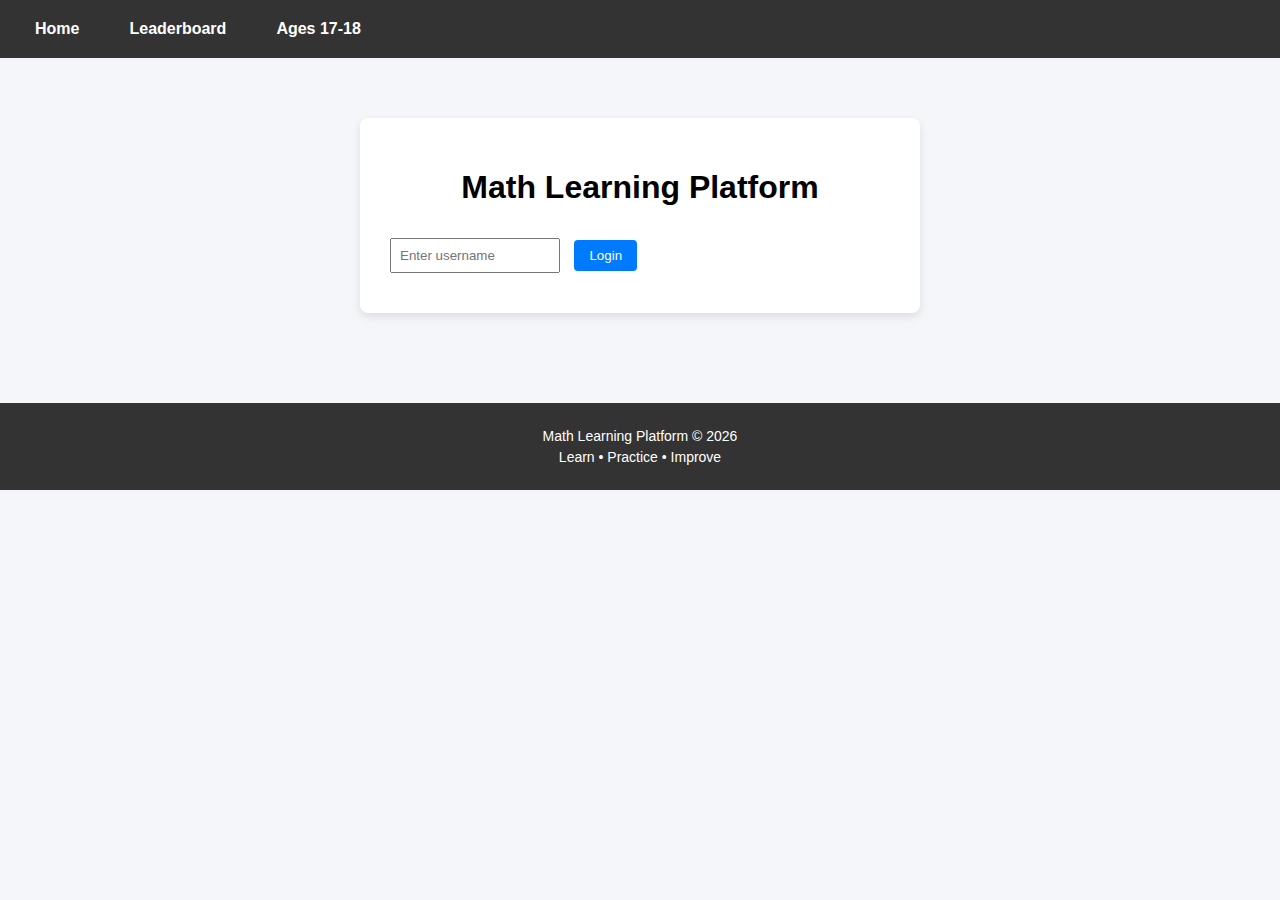
<file: index.html>
<!DOCTYPE html>
<html>
<head>
<title>Math Learning Platform</title>
<link rel="stylesheet" href="styles.css">
</head>
<body>


<nav>
<a href="index.html">Home</a>
<a href="leaderboard.html">Leaderboard</a>
<a href="test.html">Ages 17-18</a>
</nav>


<div class="container">
<div class="card">
<h1>Math Learning Platform</h1>
<input id="username" placeholder="Enter username">
<button onclick="login()">Login</button>
</div>
</div>


<script>
function login(){
const username=document.getElementById("username").value;
if(!username) return alert("Enter username");
localStorage.setItem("currentUser",username);
window.location.href="arithmetic.html";
}
</script>


<footer>
<p>Math Learning Platform © 2026</p>
<p>Learn • Practice • Improve</p>
</footer>


</body>
</html>
</file>
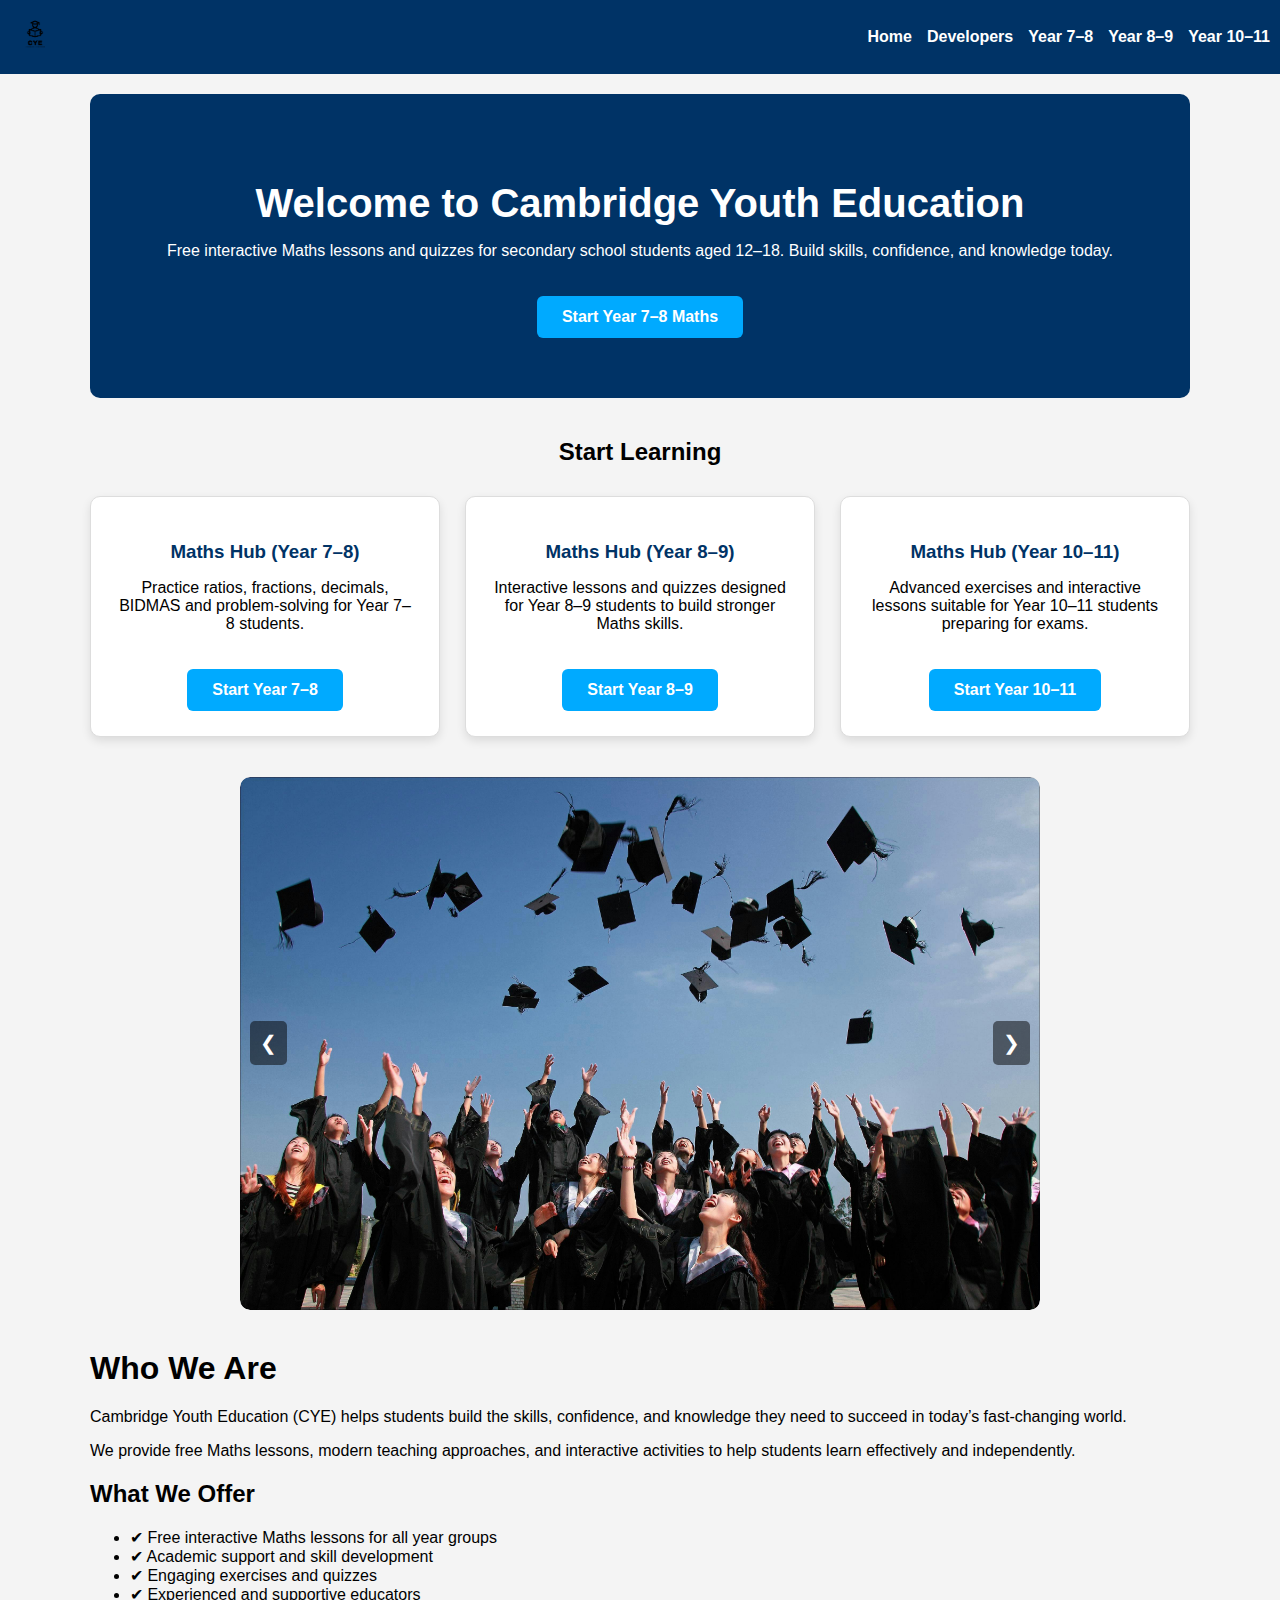
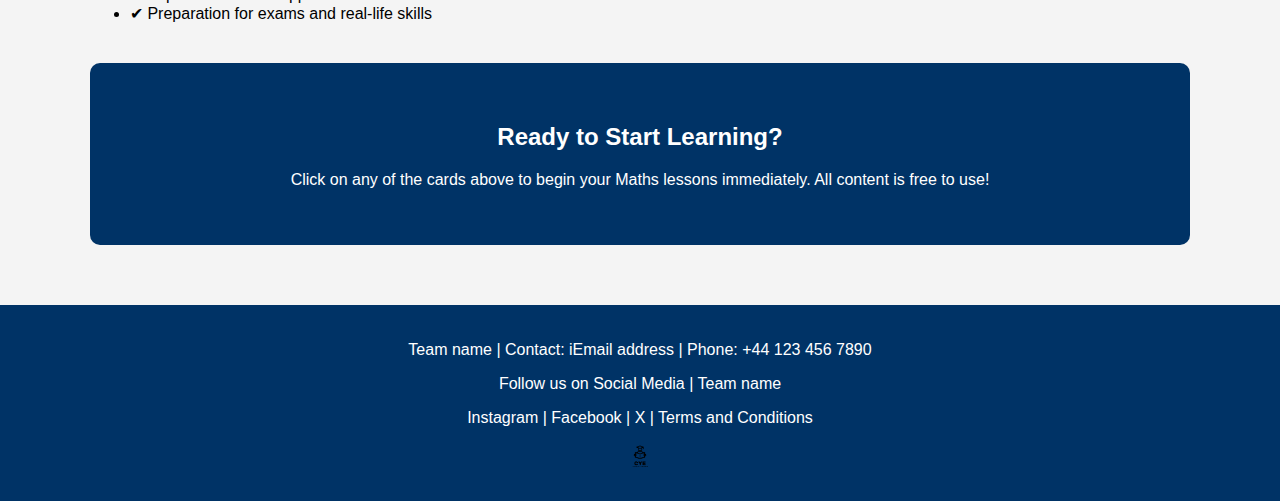
<file: Team Project 1203/Team Project/index.html>
<!DOCTYPE html>
<html lang="en">
<head>
<meta charset="UTF-8">
<meta name="viewport" content="width=device-width, initial-scale=1.0">
<title>Cambridge Youth Education</title>
<link rel="stylesheet" href="styles.css">
<style>
body { font-family: Arial, sans-serif; margin:0; background:#f4f4f4; }
header { background:#003366; color:white; padding:10px; display:flex; align-items:center; justify-content:space-between; }
header img { height:50px; }
nav ul { list-style:none; display:flex; gap:15px; margin:0; padding:0; }
nav a { color:white; text-decoration:none; }
.content { max-width:1100px; margin:auto; padding:20px; }

/* HERO */
.hero { text-align:center; padding:60px 20px; background:#003366; color:white; border-radius:10px; margin-bottom:40px; }
.hero h1{ font-size:2.5rem; margin-bottom:10px; }
.cta-button{ display:inline-block; margin-top:20px; padding:12px 25px; background:#00aaff; color:white; text-decoration:none; border-radius:6px; font-weight:bold; }

/* LEARNING GRID */
.learning-grid{ display:grid; grid-template-columns: repeat(auto-fit, minmax(250px,1fr)); gap:25px; margin-top:30px; }
.learning-card{ background:white; padding:25px; border-radius:10px; border:1px solid #ddd; box-shadow:0 4px 10px rgba(0,0,0,0.1); text-align:center; transition:transform 0.2s; }
.learning-card:hover{ transform:translateY(-5px); }
.learning-card h3{ color:#003366; margin-bottom:10px; }

/* CAROUSEL */
.carousel{ position:relative; max-width:800px; margin:40px auto; }
.carousel-slide{ width:100%; display:none; border-radius:10px; }
.prev, .next{ position:absolute; top:50%; transform:translateY(-50%); background:#003366; color:white; border:none; padding:10px; cursor:pointer; font-size:20px; }
.prev{ left:10px; } .next{ right:10px; }

/* CONTACT CTA */
.contactusnow{ background:#003366; color:white; padding:40px; border-radius:10px; margin-top:40px; text-align:center; }

/* FOOTER */
footer{ background:#003366; color:white; text-align:center; padding:20px; margin-top:40px; }
footer img{ height:40px; margin-top:10px; }
</style>
</head>
<body>

<header>
<a href="index.html"><img src="CYELogo.png" alt="Logo"></a>
<nav>
<ul>
<li><a href="index.html">Home</a></li>
<li><a href="page1.html">Developers</a></li>
<li><a href="page2.html">Year 7–8</a></li>
<li><a href="page3.html">Year 8–9</a></li>
<li><a href="page6.html">Year 10–11</a></li>
</ul>
</nav>
</header>

<div class="content">

<!-- HERO -->
<div class="hero">
<h1>Welcome to Cambridge Youth Education</h1>
<p>Free interactive Maths lessons and quizzes for secondary school students aged 12–18. Build skills, confidence, and knowledge today.</p>
<a href="page2.html" class="cta-button">Start Year 7–8 Maths</a>
</div>

<!-- START LEARNING DASHBOARD -->
<h2 style="text-align:center; margin-top:40px;">Start Learning</h2>
<div class="learning-grid">
  <div class="learning-card">
    <h3>Maths Hub (Year 7–8)</h3>
    <p>Practice ratios, fractions, decimals, BIDMAS and problem-solving for Year 7–8 students.</p>
    <a href="page2.html" class="cta-button">Start Year 7–8</a>
  </div>

  <div class="learning-card">
    <h3>Maths Hub (Year 8–9)</h3>
    <p>Interactive lessons and quizzes designed for Year 8–9 students to build stronger Maths skills.</p>
    <a href="page3.html" class="cta-button">Start Year 8–9</a>
  </div>

  <div class="learning-card">
    <h3>Maths Hub (Year 10–11)</h3>
    <p>Advanced exercises and interactive lessons suitable for Year 10–11 students preparing for exams.</p>
    <a href="page6.html" class="cta-button">Start Year 10–11</a>
  </div>
</div>

<!-- IMAGE CAROUSEL -->
<div class="carousel">
<img src="Classroom.jpg" class="carousel-slide" alt="Classroom">
<img src="Graduation.jpg" class="carousel-slide" alt="Graduation">
<img src="Teaching.jpg" class="carousel-slide" alt="Teaching">
<button class="prev" onclick="moveSlide(-1)">&#10094;</button>
<button class="next" onclick="moveSlide(1)">&#10095;</button>
</div>

<!-- WHO WE ARE -->
<h1>Who We Are</h1>
<p>Cambridge Youth Education (CYE) helps students build the skills, confidence, and knowledge they need to succeed in today’s fast-changing world.</p>
<p>We provide free Maths lessons, modern teaching approaches, and interactive activities to help students learn effectively and independently.</p>

<!-- WHAT WE OFFER -->
<h2>What We Offer</h2>
<ul>
<li>✔ Free interactive Maths lessons for all year groups</li>
<li>✔ Academic support and skill development</li>
<li>✔ Engaging exercises and quizzes</li>
<li>✔ Experienced and supportive educators</li>
<li>✔ Preparation for exams and real-life skills</li>
</ul>

<!-- CALL TO ACTION -->
<div class="contactusnow">
<h2>Ready to Start Learning?</h2>
<p>Click on any of the cards above to begin your Maths lessons immediately. All content is free to use!</p>
</div>

</div>

<!-- FOOTER -->
<footer>
<p>Team name | Contact: iEmail address | Phone: +44 123 456 7890</p>
<p>Follow us on <a href="#" style="color:white;">Social Media</a> | Team name</p>
<a href="">Instagram |</a>
<a href="">Facebook |</a>
<a href="">X |</a>
<a href="">Terms and Conditions</a>
<br>
<img src="CYELogo.png" alt="Logo">
</footer>

<script>
let slideIndex = 0;
const slides = document.querySelectorAll(".carousel-slide");
function moveSlide(step){
slides[slideIndex].style.display="none";
slideIndex = (slideIndex + step + slides.length) % slides.length;
slides[slideIndex].style.display="block";
}
function autoSlide(){ moveSlide(1); setTimeout(autoSlide,3000); }
document.addEventListener("DOMContentLoaded",function(){
slides.forEach((slide,index)=>slide.style.display=index===0?"block":"none");
autoSlide();
});
</script>

</body>
</html>
</file>
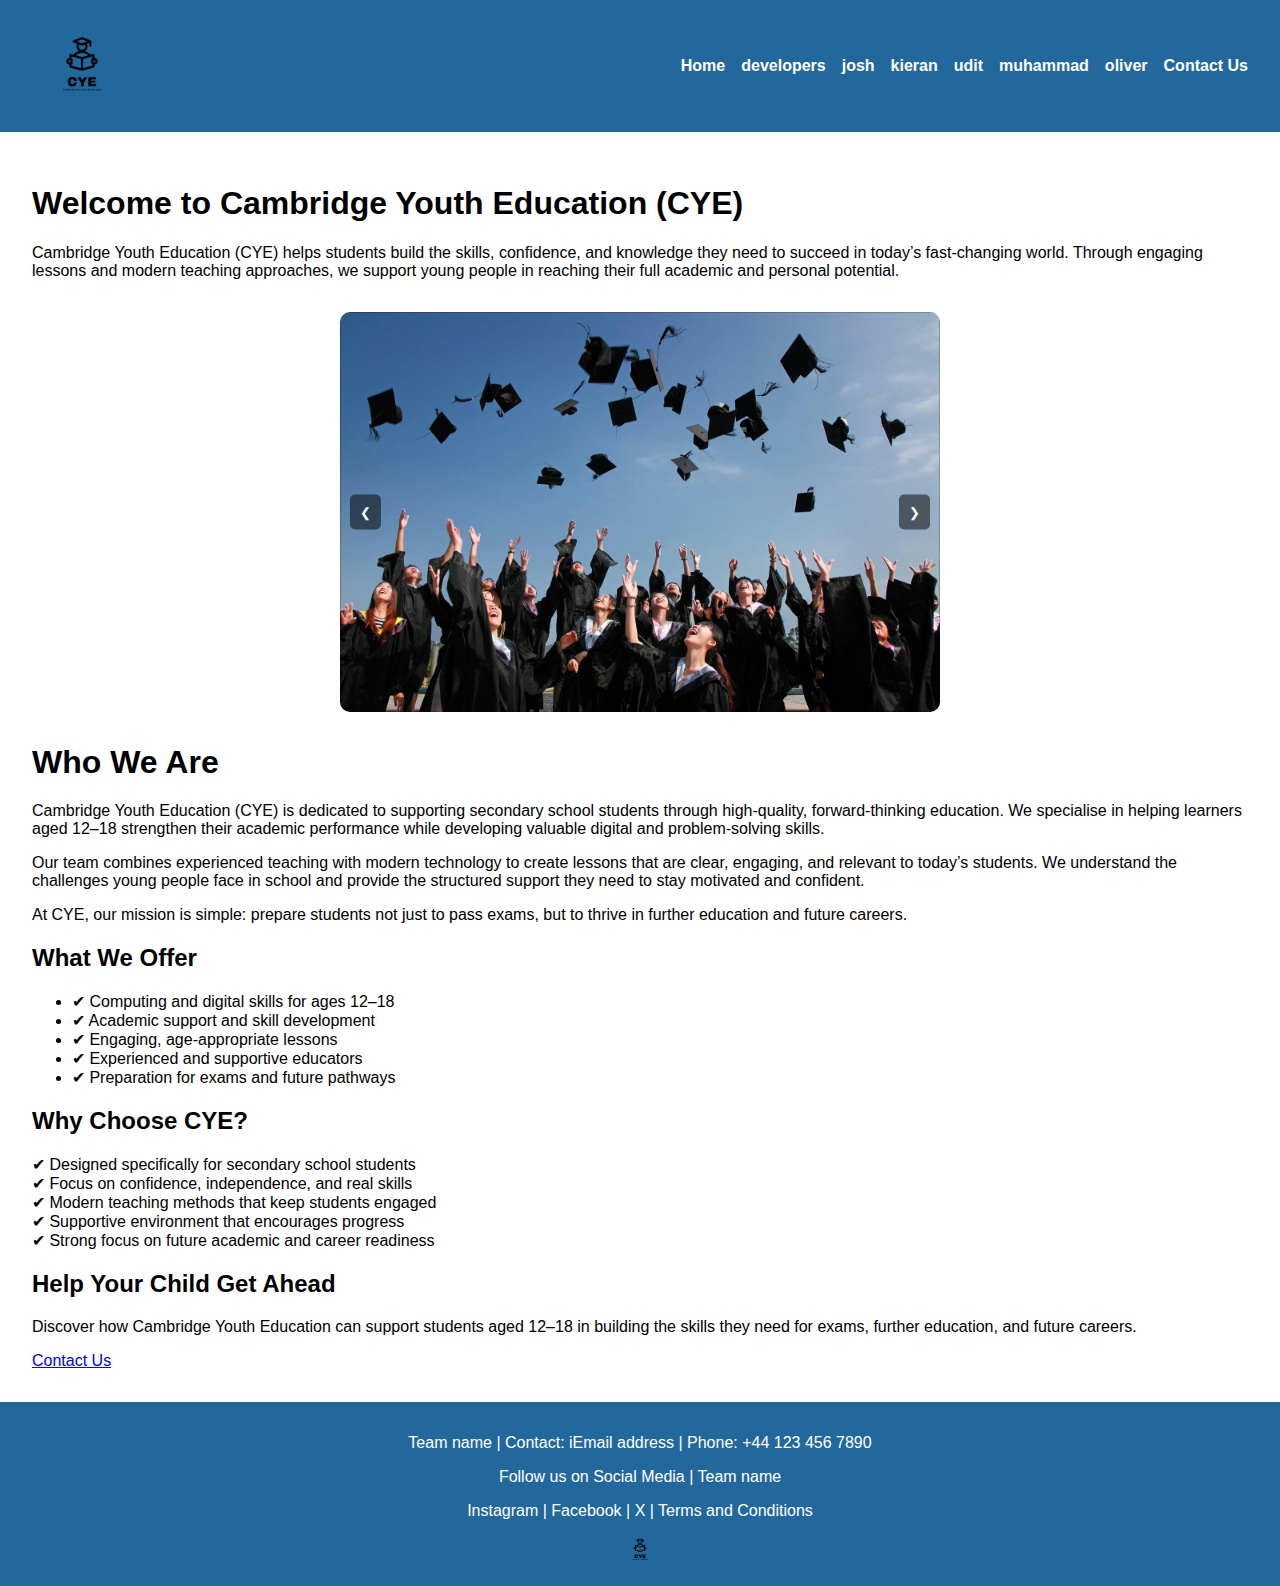
<file: Team Project/Team Porject/index.html>
<html lang="en">
<head>
    <meta charset="UTF-8">
    <meta name="viewport" content="width=device-width, initial-scale=1.0">
    <link rel="stylesheet" href="styles.css">
    <title>Teach Computing</title>
</head>
<body>
    <header>
        <a href="index.html">
        <img src="CYELogo.png" alt="Logo">
        </a>
        
        <nav>
            <ul>
                <li><a href="index.html">Home</a></li>
                <li><a href="page1.html">developers</a></li>
                <li><a href="page2.html">josh</a></li>
                <li><a href="page3.html">kieran</a></li>
                <li><a href="page4.html">udit</a></li>
                <li><a href="page5.html">muhammad</a></li>
                <li><a href="page6.html">oliver</a></li>
                <li><a href="contact.html">Contact Us</a></li>
            </ul>
        </nav>
    </header>

    <div class="content">
        <h1>Welcome to Cambridge Youth Education (CYE)</h1>
    <p>
        Cambridge Youth Education (CYE) helps students build the skills, confidence, and knowledge they need to succeed in today’s fast-changing world. 
        Through engaging lessons and modern teaching approaches, we support young people in reaching their full academic and personal potential.
    </p>
    
        <!-- Image Carousel -->
        <div class="carousel">
            <div class="carousel-images">
                <img src="Classroom.jpg" class="carousel-slide" alt="A text image">
                <img src="Graduation.jpg" class="carousel-slide" alt="A text image">
                <img src="Teaching.jpg" class="carousel-slide" alt="A text image">
            </div>
            <button class="prev" onclick="moveSlide(-1)">&#10094;</button>
            <button class="next" onclick="moveSlide(1)">&#10095;</button>
        </div>
        <h1>Who We Are</h1>

        <p>
            Cambridge Youth Education (CYE) is dedicated to supporting secondary school students through high-quality, forward-thinking education. 
            We specialise in helping learners aged 12–18 strengthen their academic performance while developing valuable digital and problem-solving skills.
        </p>

        <p>
            Our team combines experienced teaching with modern technology to create lessons that are clear, engaging, and relevant to today’s students. 
            We understand the challenges young people face in school and provide the structured support they need to stay motivated and confident.
        </p>

        <p>
            At CYE, our mission is simple: prepare students not just to pass exams, but to thrive in further education and future careers.
        </p>

        <h2>What We Offer</h2>
        <ul>
            <li>✔ Computing and digital skills for ages 12–18</li>
            <li>✔ Academic support and skill development</li>
            <li>✔ Engaging, age-appropriate lessons</li>
            <li>✔ Experienced and supportive educators</li>
            <li>✔ Preparation for exams and future pathways</li>
        </ul>

    <h2>Why Choose CYE?</h2>
        <p>
        ✔ Designed specifically for secondary school students<br>
        ✔ Focus on confidence, independence, and real skills<br>
        ✔ Modern teaching methods that keep students engaged<br>
        ✔ Supportive environment that encourages progress<br>
        ✔ Strong focus on future academic and career readiness
        </p>

        <div class="contactusnow">
        <h2>Help Your Child Get Ahead</h2>
        <p>
        Discover how Cambridge Youth Education can support students aged 12–18 in building the skills they need for exams, further education, and future careers.
        </p>
        <a href="contact.html" class="cta-button">Contact Us</a>
</div>
     
    </div>

    <footer>
        <p>Team name | Contact: iEmail address | Phone: +44 123 456 7890</p>
        <p>Follow us on <a href="#" style="color: white;">Social Media</a> | Team name</p>
        <a href=""> Instagram |</a>
        <a href=""> Facebook |</a>
        <a href=""> X |</a>
        <a href=""> Terms and Conditions</a>
        <br>
        <img src="CYELogo.png" alt="">
    </footer>

    <script>
        // Initialize slideIndex to track the current slide being displayed
let slideIndex = 0;

// Select all elements with the class "carousel-slide" (the individual slides in the carousel)
const slides = document.querySelectorAll(".carousel-slide");

// Function to move to the next or previous slide
function moveSlide(step) {
    // Hide the current slide
    slides[slideIndex].style.display = "none";
    
    // Update the slideIndex to the next/previous slide, accounting for circular navigation
    slideIndex = (slideIndex + step + slides.length) % slides.length;
    
    // Show the next slide
    slides[slideIndex].style.display = "block";
}

// Function to automatically move the slide every 3 seconds (3000ms)
function autoSlide() {
    moveSlide(1);  // Move to the next slide
    setTimeout(autoSlide, 3000);  // Set the function to call itself after 3 seconds
}

// Event listener to run the code once the DOM content is fully loaded
document.addEventListener("DOMContentLoaded", function () {
    // Initially hide all slides, then display only the first slide
    slides.forEach((slide, index) => slide.style.display = index === 0 ? "block" : "none");

    // Start the automatic sliding function
    autoSlide();
});

    </script>
</body>
</html>
</file>
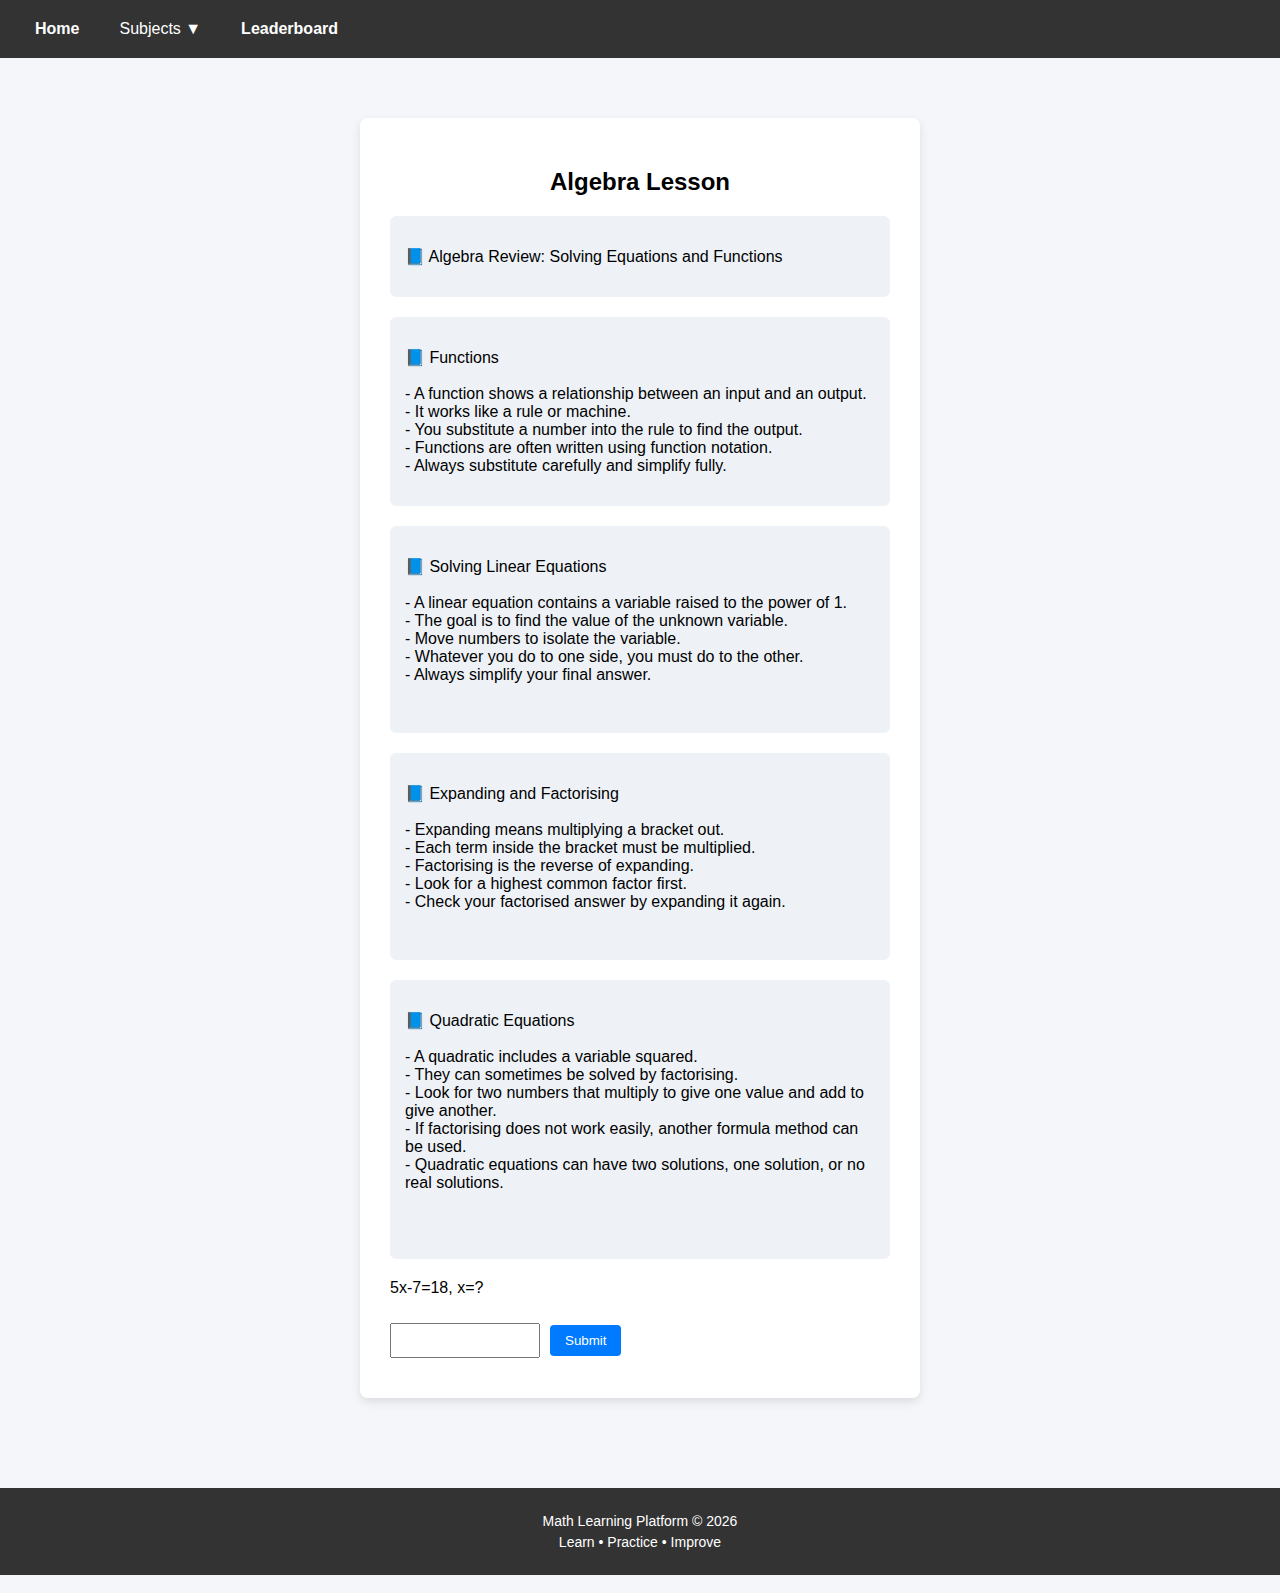
<file: algebra.html>
<html>
<head><title>Algebra</title><link rel="stylesheet" href="styles.css"></head>
<body>

<!-- ===== NAVIGATION ===== -->
<nav>
    <a href="index.html">Home</a>

    <div class="dropdown">
        <button class="dropbtn">Subjects ▼</button>
        <div class="dropdown-content">
            <a href="algebra.html">Algebra</a>
            <a href="arithmetic.html">Arithmatic</a>
            <a href="geometry.html">Geometry</a>
            <a href="trigonometry.html">Trigonometry</a>
        </div>
    </div>

    <a href="leaderboard.html">Leaderboard</a>
</nav>


<div class="container"><div class="card">
<h2>Algebra Lesson</h2>


<div class="lesson-box"><p>📘 Algebra Review: Solving Equations and Functions<br></p></div>

<div class="lesson-box"><p>📘 Functions<br>
<br>

- A function shows a relationship between an input and an output.<br>

- It works like a rule or machine.<br>

- You substitute a number into the rule to find the output.<br>

- Functions are often written using function notation.<br>

- Always substitute carefully and simplify fully.<br>

</p></div>

<div class="lesson-box"><p>📘 Solving Linear Equations<br>
<br>

- A linear equation contains a variable raised to the power of 1.<br>

- The goal is to find the value of the unknown variable.<br>

- Move numbers to isolate the variable.<br>

- Whatever you do to one side, you must do to the other.<br>

- Always simplify your final answer.<br>
<br>

</p></div>

<div class="lesson-box"><p>📘 Expanding and Factorising<br>
<br>

- Expanding means multiplying a bracket out.<br>

- Each term inside the bracket must be multiplied.<br>

- Factorising is the reverse of expanding.<br>

- Look for a highest common factor first.<br>

- Check your factorised answer by expanding it again.<br>
<br>
</p></div>

<div class="lesson-box"><p>📘 Quadratic Equations<br>
<br>

- A quadratic includes a variable squared.<br>

- They can sometimes be solved by factorising.<br>

- Look for two numbers that multiply to give one value and add to give another.<br>

- If factorising does not work easily, another formula method can be used.<br>

- Quadratic equations can have two solutions, one solution, or no real solutions.<br>
<br>

<br>
</p></div>

<p id="question"></p>
<input id="answer"><button onclick="submitAnswer()">Submit</button>
</div></div>
<script>
function runQuiz(questions){
let q=0; let score=0;
const qEl=document.getElementById("question");
const aEl=document.getElementById("answer");
function show(){ qEl.innerText=questions[q].question; }
window.submitAnswer=function(){
if(aEl.value.trim()==questions[q].answer) score++;
aEl.value="";
q++;
if(q<questions.length) show(); else finish();
}
function finish(){
let board=JSON.parse(localStorage.getItem("leaderboard"))||[];
board.push({name:localStorage.getItem("currentUser"),score:score});
board.sort((a,b)=>b.score-a.score);
localStorage.setItem("leaderboard",JSON.stringify(board));
window.location.href="leaderboard.html";
}
show();
}
runQuiz([
{question:"5x-7=18, x=?",answer:"5"},
{question:"3(2x-4)+5x",answer:"11x-12"},
{question:"6x^2+9x",answer:"3x(2x+3)"},
{question:"x^2-5x+6=0",answer:"X=2 X=3"},
{question:"2x^2-7x+3=0",answer:"X=0.5, X=3"}
]);
</script>
<footer><p>Math Learning Platform © 2026</p><p>Learn • Practice • Improve</p></footer>
</body>
</html>





	​
</file>
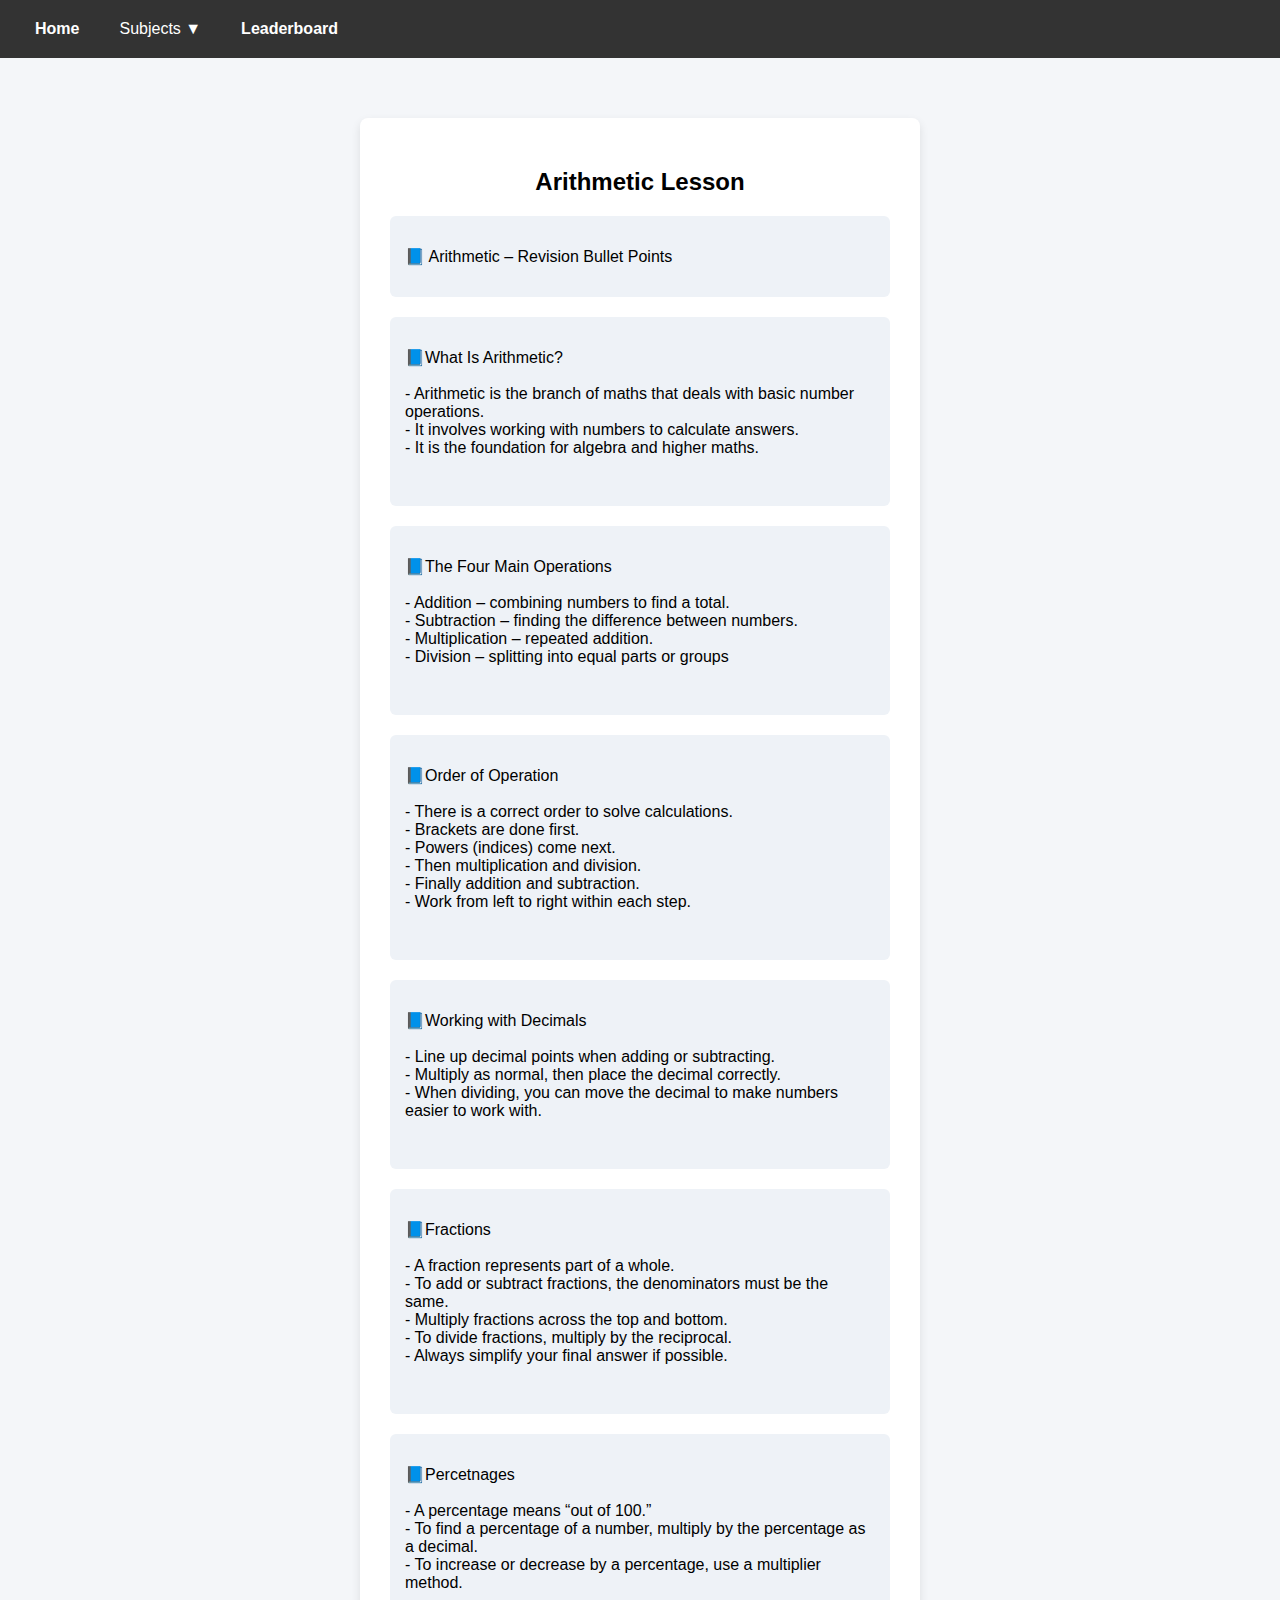
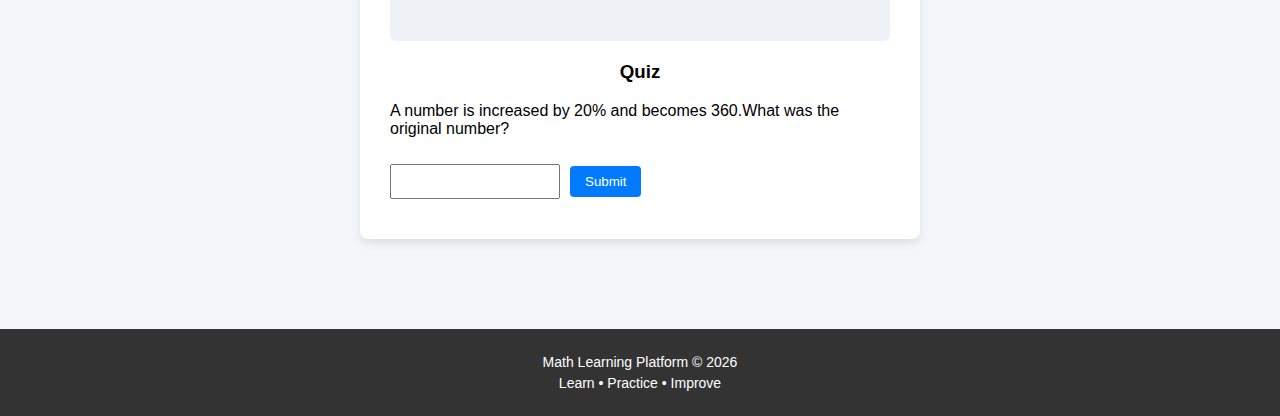
<file: arithmetic.html>
<!DOCTYPE html>
<html>
<head>
<title>Arithmetic</title>
<link rel="stylesheet" href="styles.css">
</head>
<body>
<!-- ===== NAVIGATION ===== -->
<nav>
    <a href="index.html">Home</a>

    <div class="dropdown">
        <button class="dropbtn">Subjects ▼</button>
        <div class="dropdown-content">
            <a href="algebra.html">Algebra</a>
            <a href="arithmetic.html">Arithmatic</a>
            <a href="geometry.html">Geometry</a>
            <a href="trigonometry.html">Trigonometry</a>
        </div>
    </div>

    <a href="leaderboard.html">Leaderboard</a>
</nav>




<div class="container"><div class="card">
<h2>Arithmetic Lesson</h2>
<div class="lesson-box"><p>📘 Arithmetic – Revision Bullet Points<br></p></div>

<div class="lesson-box"><p>📘What Is Arithmetic?<br>
<br>
- Arithmetic is the branch of maths that deals with basic number operations.<br>

- It involves working with numbers to calculate answers.<br>

- It is the foundation for algebra and higher maths.<br>
<br>
</p></div>

<div class="lesson-box"><p>📘The Four Main Operations<br>
<br>
- Addition – combining numbers to find a total.<br>

- Subtraction – finding the difference between numbers.<br>

- Multiplication – repeated addition.<br>

- Division – splitting into equal parts or groups<br>
<br>
</p></div>

<div class="lesson-box"><p>📘Order of Operation<br>
<br>
- There is a correct order to solve calculations.<br>

- Brackets are done first.<br>

- Powers (indices) come next.<br>

- Then multiplication and division.<br>

- Finally addition and subtraction.<br>

- Work from left to right within each step.<br>
<br>
</p></div>

<div class="lesson-box"><p>📘Working with Decimals<br>
<br>
- Line up decimal points when adding or subtracting.<br>

- Multiply as normal, then place the decimal correctly.<br>

- When dividing, you can move the decimal to make numbers easier to work with.<br>
<br>
</p></div>

<div class="lesson-box"><p>📘Fractions<br>
<br>
- A fraction represents part of a whole.<br>

- To add or subtract fractions, the denominators must be the same.<br>

- Multiply fractions across the top and bottom.<br>

- To divide fractions, multiply by the reciprocal.<br>

- Always simplify your final answer if possible.<br>
<br>
</p></div>

<div class="lesson-box"><p>📘Percetnages<br>
<br>
- A percentage means “out of 100.”<br>

- To find a percentage of a number, multiply by the percentage as a decimal.<br>

- To increase or decrease by a percentage, use a multiplier method.<br>
<br>
</p></div>

<h3>Quiz</h3>
<p id="question"></p>
<input id="answer"><button onclick="submitAnswer()">Submit</button>
</div></div>


<script>
function runQuiz(questions){
let q=0; let score=0;
const qEl=document.getElementById("question");
const aEl=document.getElementById("answer");
function show(){ qEl.innerText=questions[q].question; }
window.submitAnswer=function(){
if(aEl.value.trim()==questions[q].answer) score++;
aEl.value="";
q++;
if(q<questions.length) show(); else finish();
}
function finish(){
let board=JSON.parse(localStorage.getItem("leaderboard"))||[];
board.push({name:localStorage.getItem("currentUser"),score:score});
board.sort((a,b)=>b.score-a.score);
localStorage.setItem("leaderboard",JSON.stringify(board));
window.location.href="leaderboard.html";
}
show();
}
runQuiz([
{question:"A number is increased by 20% and becomes 360.What was the original number?",answer:"300"},
{question:"A phone is bought for £750 and sold for £900. Find the percentage profit.?",answer:"20%"},
{question:"Simplify:5/8 + 3/4 - 1/2",answer:"7/8"},
{question:"Divide £4,200 between A and B in the ratio 3:4.",answer:"1800:2400"},
{question:"A sum of money doubles in 8 years at simple interest. What is the annual rate of interest?",answer:"12.5"}
]);
</script>


<footer><p>Math Learning Platform © 2026</p><p>Learn • Practice • Improve</p></footer>
</body>
</html>
</file>
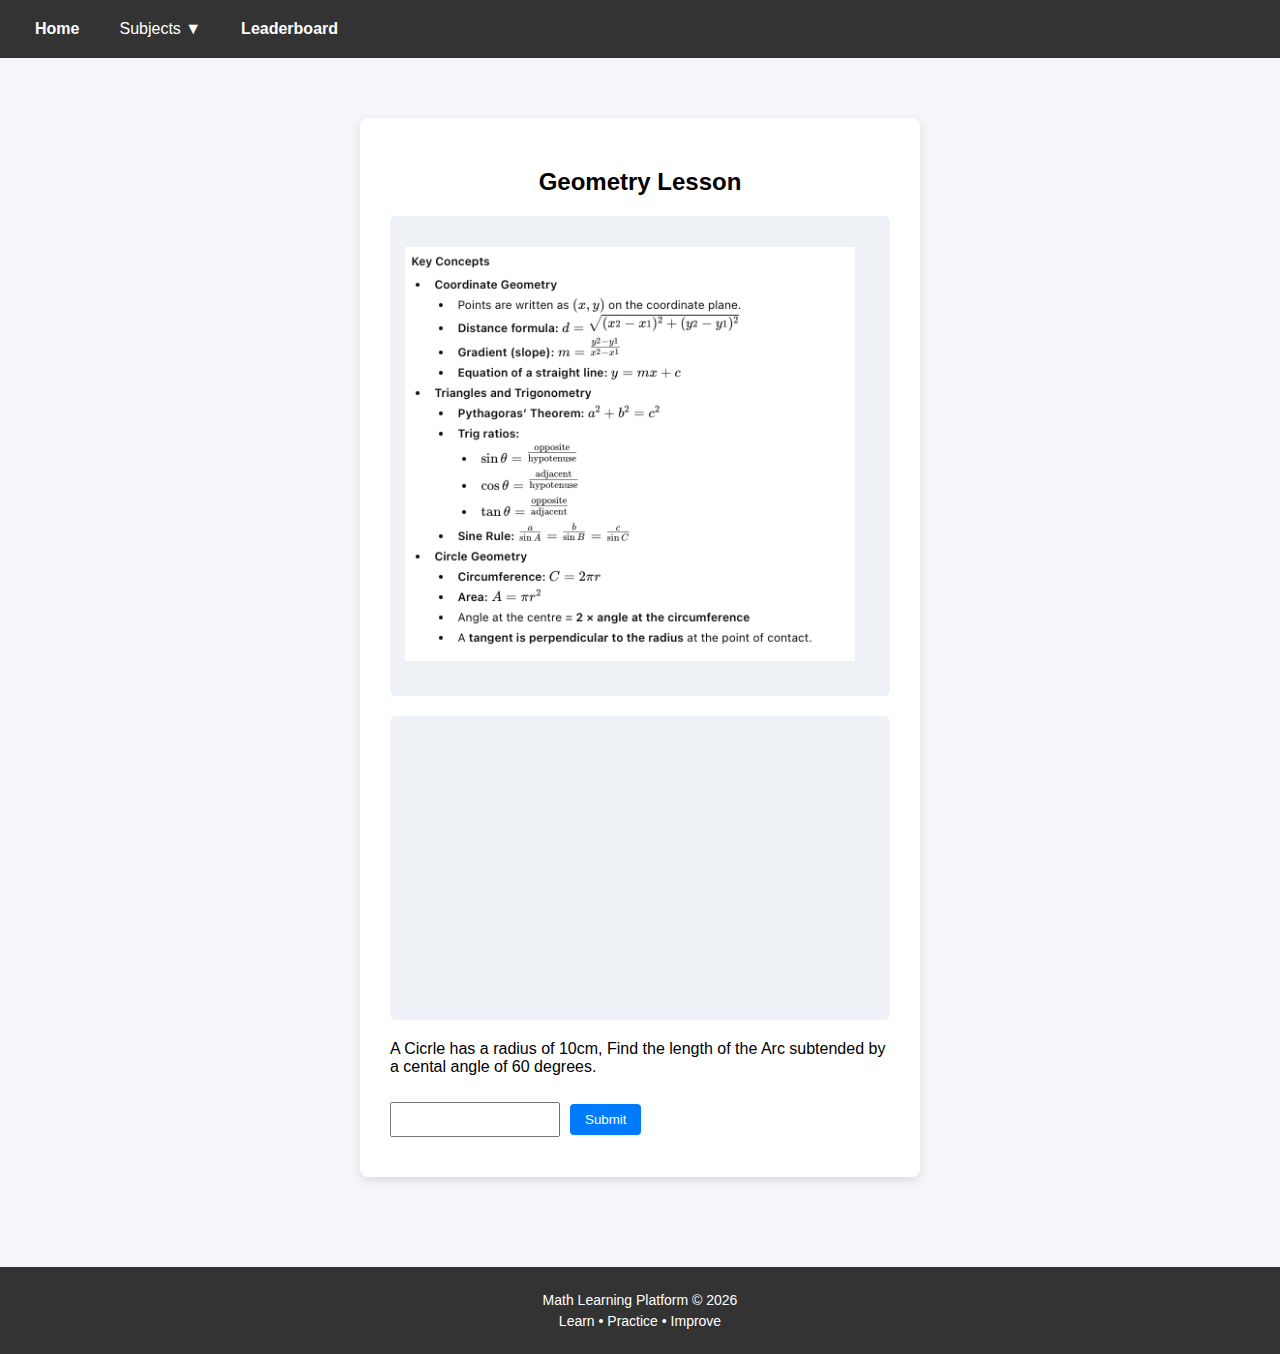
<file: geometry.html>
<!DOCTYPE html>
<html>
<head><title>Geometry</title><link rel="stylesheet" href="stylesOL.css"></head>
<body>

<!-- ===== NAVIGATION ===== -->
<nav>
    <a href="index.html">Home</a>

    <div class="dropdown">
        <button class="dropbtn">Subjects ▼</button>
        <div class="dropdown-content">
            <a href="algebra.html">Algebra</a>
            <a href="arithmetic.html">Arithmatic</a>
            <a href="geometry.html">Geometry</a>
            <a href="trigonometry.html">Trigonometry</a>
        </div>
    </div>

    <a href="leaderboard.html">Leaderboard</a>
</nav>




<div class="container"><div class="card">
<h2>Geometry Lesson</h2>
<div class="lesson-box"><p>
    <img src="geo.png" alt="Geometry location" width="450">
</p>
</div>

<div class="lesson-box">
    <iframe 
        src="https://www.youtube.com/embed/VIDEO_ID" 
        title="Arithmetic Lesson Video"
        frameborder="0"
        allowfullscreen>
    </iframe>
</div>


<p id="question"></p>
<input id="answer"><button onclick="submitAnswer()">Submit</button>
</div></div>
<script>
function runQuiz(questions){
let q=0; let score=0;
const qEl=document.getElementById("question");
const aEl=document.getElementById("answer");
function show(){ qEl.innerText=questions[q].question; }
window.submitAnswer=function(){
if(aEl.value.trim()==questions[q].answer) score++;
aEl.value="";
q++;
if(q<questions.length) show(); else finish();
}
function finish(){
let board=JSON.parse(localStorage.getItem("leaderboard"))||[];
board.push({name:localStorage.getItem("currentUser"),score:score});
board.sort((a,b)=>b.score-a.score);
localStorage.setItem("leaderboard",JSON.stringify(board));
window.location.href="leaderboard.html";
}
show();
}
runQuiz([
{question:"A Cicrle has a radius of 10cm, Find the length of the Arc subtended by a cental angle of 60 degrees.",answer:"10.47"},
{question:"In triangle ABC, AB=7, AC=9 <A=60 Degrees, Find the Length of BC.",answer:"8.19"},
{question:"Two sides of a triangle are 8cm and 11cm and the inlcuded angle is 40 degress, Find the area of the triangle.",answer:"28.3"},
{question:"A cone has a radius of 3cm and a height of 12cm, Find the volume.",answer:"113.1"},
{question:"Point A(2,5) and B(8.13) are given. Find the midpoint of AB.",answer:"(5,9)"},
]);
</script>
<footer><p>Math Learning Platform © 2026</p><p>Learn • Practice • Improve</p></footer>
</body>
</html>
</file>
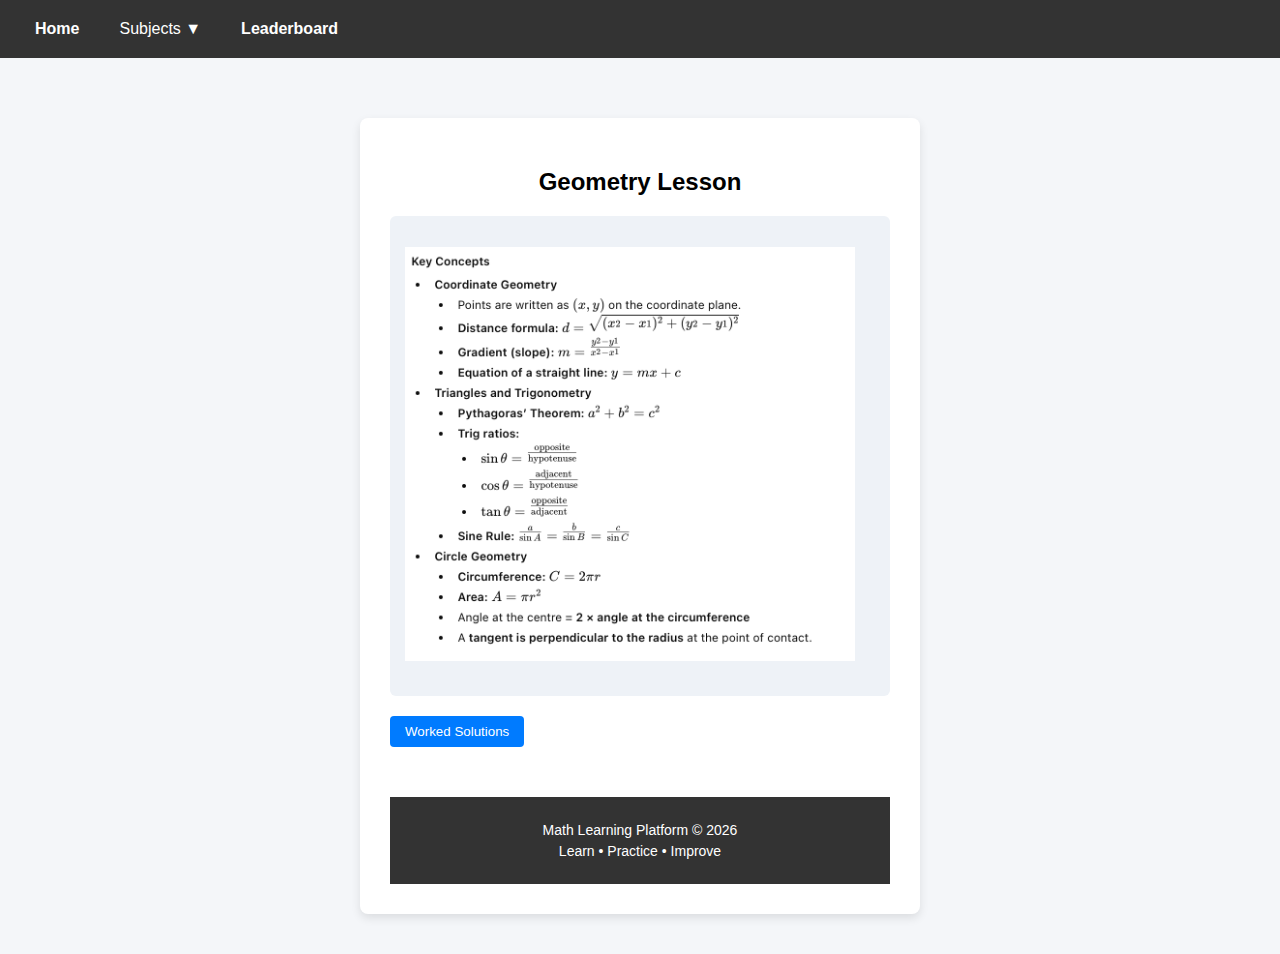
<file: geoworkings.html>
<!DOCTYPE html>
<html>
<head><title>Geometry</title><link rel="stylesheet" href="styles.css"></head>
<body>

<!-- ===== NAVIGATION ===== -->
<nav>
    <a href="index.html">Home</a>

    <div class="dropdown">
        <button class="dropbtn">Subjects ▼</button>
        <div class="dropdown-content">
            <a href="algebra.html">Algebra</a>
            <a href="arithmetic.html">Arithmatic</a>
            <a href="geometry.html">Geometry</a>
            <a href="trigonometry.html">Trigonometry</a>
        </div>
    </div>

    <a href="leaderboard.html">Leaderboard</a>
</nav>




<div class="container"><div class="card">
<h2>Geometry Lesson</h2>
<div class="lesson-box"><p>
    <img src="geo.png" alt="Geometry location" width="450">
</p></div>
<button onclick="location.href='geoworkings.html'">Worked Solutions</button>


</script>
<footer><p>Math Learning Platform © 2026</p><p>Learn • Practice • Improve</p></footer>
</body>
</html>
</file>
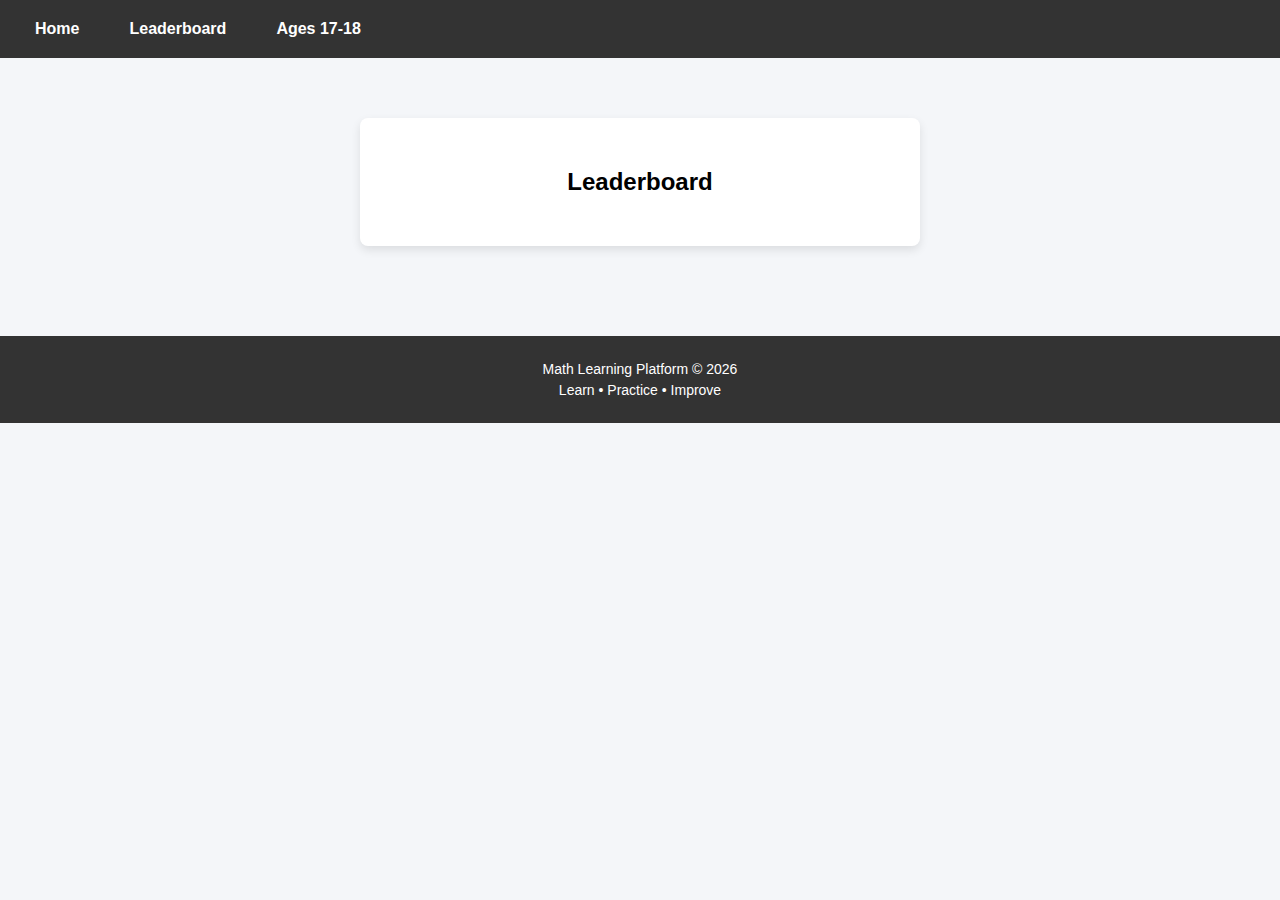
<file: leaderboard.html>
<html>
<head><title>Leaderboard</title><link rel="stylesheet" href="stylesOL.css"></head>
<body>
<nav>
<a href="index.html">Home</a>
<a href="leaderboard.html">Leaderboard</a>
<a href="test.html">Ages 17-18</a>
</nav>

<div class="container"><div class="card">
<h2>Leaderboard</h2>
<div id="board"></div>
</div></div>
<script>
let leaderboard=JSON.parse(localStorage.getItem("leaderboard"))||[];
let div=document.getElementById("board");
leaderboard.forEach((entry,i)=>{
let d=document.createElement("div");
d.className="leaderboard-item";
d.innerHTML=`<span>${i+1}. ${entry.name}</span><span>${entry.score}</span>`;
div.appendChild(d);
});
</script>
<footer><p>Math Learning Platform © 2026</p><p>Learn • Practice • Improve</p></footer>
</body>
</html>
</file>
<file: styles.css>
body {
font-family: Arial, sans-serif;
margin: 0;
background: #f4f6fb;
}

.container {
max-width: 900px;
margin: auto;
padding: 20px;
}

.card {
background: white;
padding: 20px;
border-radius: 10px;
box-shadow: 0 4px 10px rgba(0,0,0,0.1);
margin-bottom: 20px;
}

h1, h2, h3 {
text-align: center;
}
nav {
background: #222;
padding: 10px;
text-align: center;
}
nav a {
color: white;
margin: 0 10px;
text-decoration: none;
font-weight: bold;
}


input {
padding: 10px;
width: 100%;
margin-top: 10px;
margin-bottom: 10px;
}


button {
padding: 10px 15px;
border: none;
background: #4CAF50;
color: white;
border-radius: 6px;
cursor: pointer;
}


.leaderboard-item {
display: flex;
justify-content: space-between;
padding: 6px 0;
border-bottom: 1px solid #eee;
}



/* ===== Footer ===== */
footer {
background:#222;
color:white;
text-align:center;
padding:15px;
margin-top:40px;
}


footer p {
margin:5px 0;
font-size:14px;
}

body {
font-family: Arial, sans-serif;
margin: 0;
background: #f4f6fb;
}


.container {
max-width: 900px;
margin: auto;
padding: 20px;
}


.card {
background: white;
padding: 20px;
border-radius: 10px;
box-shadow: 0 4px 10px rgba(0,0,0,0.1);
margin-bottom: 20px;
}


h1, h2, h3 { text-align:center; }


nav { background:#222; padding:10px; text-align:center; }
nav a { color:white; margin:0 10px; text-decoration:none; font-weight:bold; }


input { padding:10px; width:100%; margin:10px 0; }
button { padding:10px 15px; border:none; background:#4CAF50; color:white; border-radius:6px; cursor:pointer; }


.lesson-box { background:#fafafa; padding:15px; border-radius:8px; margin-top:15px; }


.leaderboard-item { display:flex; justify-content:space-between; padding:6px 0; border-bottom:1px solid #eee; }


footer { background:#222; color:white; text-align:center; padding:15px; margin-top:40px; }

 .info {
        background: white;
        padding: 20px;
        border-radius: 10px;
        box-shadow: 0 4px 12px rgba(0,0,0,0.1);
        width: 800px;
    }



    /*drop down CSS*/

    /* General Page Styling */
body {
    margin: 0;
    font-family: Arial, sans-serif;
    background-color: #f4f6f9;
}

/* Navigation Bar */
nav {
    background-color: #333;
    padding: 10px;
    display: flex;
    align-items: center;
}

/* Nav Links */
nav a, .dropbtn {
    color: white;
    padding: 10px 15px;
    text-decoration: none;
    background: none;
    border: none;
    cursor: pointer;
    font-size: 16px;
}

/* Hover Effects */
nav a:hover, .dropbtn:hover {
    background-color: #555;
}

/* Dropdown */
.dropdown {
    position: relative;
    display: inline-block;
}

.dropdown-content {
    display: none;
    position: absolute;
    background-color: #444;
    min-width: 160px;
    z-index: 1;
}

.dropdown-content a {
    display: block;
    padding: 10px;
    color: white;
}

.dropdown-content a:hover {
    background-color: #666;
}

.dropdown:hover .dropdown-content {
    display: block;
}

/* Container */
.container {
    display: flex;
    justify-content: center;
    margin-top: 40px;
}

/* Card */
.card {
    background-color: white;
    padding: 30px;
    width: 500px;
    box-shadow: 0px 4px 10px rgba(0,0,0,0.1);
    border-radius: 8px;
}

/* Lesson Box */
.lesson-box {
    background-color: #eef2f7;
    padding: 15px;
    margin-bottom: 20px;
    border-radius: 6px;
}

/* Input & Button */
input {
    padding: 8px;
    width: 150px;
    margin-right: 10px;
}

button {
    padding: 8px 15px;
    background-color: #007BFF;
    color: white;
    border: none;
    cursor: pointer;
    border-radius: 4px;
}

button:hover {
    background-color: #0056b3;
}

/* Footer */
footer {
    margin-top: 50px;
    text-align: center;
    padding: 20px;
    background-color: #333;
    color: white;
}
</file>
<file: Team Project 1203/Team Project/styles.css>
/* General Styles */
body {
    font-family: sans-serif; /* Uses a sans-serif font to meet brand guidelines */
    margin: 0; /* Removes default margin */
    padding: 0; /* Removes default padding */
    box-sizing: border-box; /* Ensures padding and border are included in element's total width/height */
    background-color: fff; /* Light grey background color */
}

/* Header Styles */
header {
    background-color: #23689C; /* Dark purple background for the header */
    color: #fff; /* White text color */
    padding: 1rem 2rem; /* Padding for spacing */
    display: flex; /* Uses flexbox for layout */
    align-items: center; /* Vertically centers items */
    justify-content: space-between; /* Spaces out the items in the header */
}

header img {
    height: 100px; /* Sets the logo image height */
}

/* Navigation Menu */
nav ul {
    list-style: none; /* Removes default list bullets */
    display: flex; /* Flexbox layout for the navigation items */
    gap: 1rem; /* Adds spacing between list items */
    padding: 0; /* Removes default padding */
    margin: 0; /* Removes default margin */
}

nav a {
    text-decoration: none; /* Removes underlines from links */
    color: white; /* White text for the navigation links */
    font-weight: bold; /* Makes the text bold */
}

/* Main Content Styles */
.content {
    min-height: 80vh; /* Sets a minimum height for content */
    padding: 2rem; /* Adds padding around the content */
}


/* Contact Form Styles */
.contact-form {
    max-width: 600px; /* Limits the width of the form */
    margin: 2rem auto; /* Centers the form and adds vertical margin */
    padding: 1rem; /* Adds padding inside the form */
    background: #fff; /* White background for the form */
    box-shadow: 0 2px 5px rgba(0, 0, 0, 0.1); /* Adds a subtle shadow */
    border-radius: 8px; /* Rounds the corners of the form */
}

.contact-form label {
    display: block; /* Makes labels block-level elements */
    margin-bottom: 0.5rem; /* Adds space below the label */
    font-weight: bold; /* Makes label text bold */
}

.contact-form input, .contact-form textarea {
    width: 100%; /* Makes input fields take up full width */
    padding: 0.5rem; /* Adds padding inside the input fields */
    margin-bottom: 1rem; /* Adds space below each input field */
    border: 1px solid #ddd; /* Light border for input fields */
    border-radius: 4px; /* Rounds the corners of input fields */
}

.contact-form button {
    background-color: #201547; /* Dark purple background for the button */
    color: white; /* White text for the button */
    padding: 0.75rem 1.5rem; /* Adds padding inside the button */
    border: none; /* Removes the default button border */
    border-radius: 4px; /* Rounds the corners of the button */
    cursor: pointer; /* Changes the cursor to a pointer when hovering over the button */
}

.contact-form button:hover {
    background-color: #fff; /* Changes background color on hover */
}

/* Footer Styles */
footer {
    background-color: #23689c; /* Dark purple background for the footer */
    color: #fff; /* White text for the footer */
    padding: 1rem; /* Adds padding inside the footer */
    text-align: center; /* Centers the footer text */
}

footer a {
    color: white; /* White color for links in the footer */
    text-decoration: none; /* Removes underlines from links */
}

footer img {
    margin-top: 10px; /* Adds space above the footer image */
    height: 40px; /* Sets the height of the footer image */
}

/* Image Carousel */
.carousel {
    position: relative; /* Positions the carousel container */
    max-width: 600px; /* Limits the width of the carousel */
    margin: 2rem auto; /* Centers the carousel and adds vertical margin */
    overflow: hidden; /* Hides overflow content */
    border-radius: 10px; /* Rounds the corners of the carousel container */
}

.carousel-images img {
    width: 100%; /* Makes images take up full width of the carousel */
    display: none; /* Hides images initially */
}

button.prev, button.next {
    position: absolute; /* Positions the buttons absolutely within the carousel */
    top: 50%; /* Vertically centers the buttons */
    transform: translateY(-50%); /* Adjusts the vertical position for perfect centering */
    background: rgba(0, 0, 0, 0.5); /* Semi-transparent dark background for buttons */
    color: white; /* White text for the buttons */
    border: none; /* Removes default button border */
    padding: 10px; /* Adds padding inside the button */
    cursor: pointer; /* Changes cursor to pointer when hovering over buttons */
    border-radius: 5px; /* Rounds the corners of the buttons */
}

button.prev {
    left: 10px; /* Positions the "previous" button on the left */
}

button.next {
    right: 10px; /* Positions the "next" button on the right */
}

button.prev:hover, button.next:hover {
    background: rgba(0, 0, 0, 0.8); /* Darkens background on hover */
}

/* Form Styles */
form {
    max-width: 600px; /* Limits the width of the form */
    margin: 0 auto; /* Centers the form */
    background: #fff; /* White background for the form */
    padding: 2rem; /* Adds padding inside the form */
    border-radius: 8px; /* Rounds the corners of the form */
    box-shadow: 0 2px 5px rgba(0, 0, 0, 0.1); /* Adds a subtle shadow */
}

form label {
    display: block; /* Makes labels block-level elements */
    margin: 1rem 0 0.5rem; /* Adds margin around the label */
    font-weight: bold; /* Makes label text bold */
}

form input, form textarea, form button {
    width: 100%; /* Makes input fields take up full width */
    padding: 0.75rem; /* Adds padding inside the input fields */
    margin-bottom: 1rem; /* Adds space below each input field */
    border: 1px solid #ddd; /* Light border for input fields */
    border-radius: 5px; /* Rounds the corners of input fields */
}

form button {
    background-color: #003366; /* Dark blue background for the button */
    color: white; /* White text for the button */
    font-weight: bold; /* Makes button text bold */
    border: none; /* Removes default button border */
    cursor: pointer; /* Changes the cursor to pointer when hovering */
}

form button:hover {
    background-color: #0055a5; /* Changes the background color on hover */
}

/* Contact Details */
.contact-details {
    text-align: center; /* Centers the contact details */
    margin: 2rem 0; /* Adds vertical margin */
}

/* Table input styles */
input[type="text"], input[type="email"], input[type="message"] {
    margin: 20px 0; /* Adds space above and below the input fields */
    padding: 8px; /* Adds padding inside the input fields */
    font-size: 16px; /* Increases font size */
    width: 100%; /* Makes input fields take up full width */
    max-width: 400px; /* Limits the width of the input fields */
}

input[id="message"]{
    font-size: 16px;
}
</file>
<file: Team Project/Team Porject/styles.css>
/* General Styles */
body {
    font-family: sans-serif; /* Uses a sans-serif font to meet brand guidelines */
    margin: 0; /* Removes default margin */
    padding: 0; /* Removes default padding */
    box-sizing: border-box; /* Ensures padding and border are included in element's total width/height */
    background-color: fff; /* Light grey background color */
}

/* Header Styles */
header {
    background-color: #23689C; /* Dark purple background for the header */
    color: #fff; /* White text color */
    padding: 1rem 2rem; /* Padding for spacing */
    display: flex; /* Uses flexbox for layout */
    align-items: center; /* Vertically centers items */
    justify-content: space-between; /* Spaces out the items in the header */
}

header img {
    height: 100px; /* Sets the logo image height */
}

/* Navigation Menu */
nav ul {
    list-style: none; /* Removes default list bullets */
    display: flex; /* Flexbox layout for the navigation items */
    gap: 1rem; /* Adds spacing between list items */
    padding: 0; /* Removes default padding */
    margin: 0; /* Removes default margin */
}

nav a {
    text-decoration: none; /* Removes underlines from links */
    color: white; /* White text for the navigation links */
    font-weight: bold; /* Makes the text bold */
}

/* Main Content Styles */
.content {
    min-height: 80vh; /* Sets a minimum height for content */
    padding: 2rem; /* Adds padding around the content */
}


/* Contact Form Styles */
.contact-form {
    max-width: 600px; /* Limits the width of the form */
    margin: 2rem auto; /* Centers the form and adds vertical margin */
    padding: 1rem; /* Adds padding inside the form */
    background: #fff; /* White background for the form */
    box-shadow: 0 2px 5px rgba(0, 0, 0, 0.1); /* Adds a subtle shadow */
    border-radius: 8px; /* Rounds the corners of the form */
}

.contact-form label {
    display: block; /* Makes labels block-level elements */
    margin-bottom: 0.5rem; /* Adds space below the label */
    font-weight: bold; /* Makes label text bold */
}

.contact-form input, .contact-form textarea {
    width: 100%; /* Makes input fields take up full width */
    padding: 0.5rem; /* Adds padding inside the input fields */
    margin-bottom: 1rem; /* Adds space below each input field */
    border: 1px solid #ddd; /* Light border for input fields */
    border-radius: 4px; /* Rounds the corners of input fields */
}

.contact-form button {
    background-color: #201547; /* Dark purple background for the button */
    color: white; /* White text for the button */
    padding: 0.75rem 1.5rem; /* Adds padding inside the button */
    border: none; /* Removes the default button border */
    border-radius: 4px; /* Rounds the corners of the button */
    cursor: pointer; /* Changes the cursor to a pointer when hovering over the button */
}

.contact-form button:hover {
    background-color: #fff; /* Changes background color on hover */
}

/* Footer Styles */
footer {
    background-color: #23689c; /* Dark purple background for the footer */
    color: #fff; /* White text for the footer */
    padding: 1rem; /* Adds padding inside the footer */
    text-align: center; /* Centers the footer text */
}

footer a {
    color: white; /* White color for links in the footer */
    text-decoration: none; /* Removes underlines from links */
}

footer img {
    margin-top: 10px; /* Adds space above the footer image */
    height: 40px; /* Sets the height of the footer image */
}

/* Image Carousel */
.carousel {
    position: relative; /* Positions the carousel container */
    max-width: 600px; /* Limits the width of the carousel */
    margin: 2rem auto; /* Centers the carousel and adds vertical margin */
    overflow: hidden; /* Hides overflow content */
    border-radius: 10px; /* Rounds the corners of the carousel container */
}

.carousel-images img {
    width: 100%; /* Makes images take up full width of the carousel */
    display: none; /* Hides images initially */
}

button.prev, button.next {
    position: absolute; /* Positions the buttons absolutely within the carousel */
    top: 50%; /* Vertically centers the buttons */
    transform: translateY(-50%); /* Adjusts the vertical position for perfect centering */
    background: rgba(0, 0, 0, 0.5); /* Semi-transparent dark background for buttons */
    color: white; /* White text for the buttons */
    border: none; /* Removes default button border */
    padding: 10px; /* Adds padding inside the button */
    cursor: pointer; /* Changes cursor to pointer when hovering over buttons */
    border-radius: 5px; /* Rounds the corners of the buttons */
}

button.prev {
    left: 10px; /* Positions the "previous" button on the left */
}

button.next {
    right: 10px; /* Positions the "next" button on the right */
}

button.prev:hover, button.next:hover {
    background: rgba(0, 0, 0, 0.8); /* Darkens background on hover */
}

/* Form Styles */
form {
    max-width: 600px; /* Limits the width of the form */
    margin: 0 auto; /* Centers the form */
    background: #fff; /* White background for the form */
    padding: 2rem; /* Adds padding inside the form */
    border-radius: 8px; /* Rounds the corners of the form */
    box-shadow: 0 2px 5px rgba(0, 0, 0, 0.1); /* Adds a subtle shadow */
}

form label {
    display: block; /* Makes labels block-level elements */
    margin: 1rem 0 0.5rem; /* Adds margin around the label */
    font-weight: bold; /* Makes label text bold */
}

form input, form textarea, form button {
    width: 100%; /* Makes input fields take up full width */
    padding: 0.75rem; /* Adds padding inside the input fields */
    margin-bottom: 1rem; /* Adds space below each input field */
    border: 1px solid #ddd; /* Light border for input fields */
    border-radius: 5px; /* Rounds the corners of input fields */
}

form button {
    background-color: #003366; /* Dark blue background for the button */
    color: white; /* White text for the button */
    font-weight: bold; /* Makes button text bold */
    border: none; /* Removes default button border */
    cursor: pointer; /* Changes the cursor to pointer when hovering */
}

form button:hover {
    background-color: #0055a5; /* Changes the background color on hover */
}

/* Contact Details */
.contact-details {
    text-align: center; /* Centers the contact details */
    margin: 2rem 0; /* Adds vertical margin */
}

/* Table input styles */
input[type="text"], input[type="email"], input[type="message"] {
    margin: 20px 0; /* Adds space above and below the input fields */
    padding: 8px; /* Adds padding inside the input fields */
    font-size: 16px; /* Increases font size */
    width: 100%; /* Makes input fields take up full width */
    max-width: 400px; /* Limits the width of the input fields */
}

input[id="message"]{
    font-size: 16px;
}
</file>
<file: stylesOL.css>
body {
font-family: Arial, sans-serif;
margin: 0;
background: #f4f6fb;
}

.container {
max-width: 900px;
margin: auto;
padding: 20px;
}

.card {
background: white;
padding: 20px;
border-radius: 10px;
box-shadow: 0 4px 10px rgba(0,0,0,0.1);
margin-bottom: 20px;
}

h1, h2, h3 {
text-align: center;
}
nav {
background: #222;
padding: 10px;
text-align: center;
}
nav a {
color: white;
margin: 0 10px;
text-decoration: none;
font-weight: bold;
}


input {
padding: 10px;
width: 100%;
margin-top: 10px;
margin-bottom: 10px;
}


button {
padding: 10px 15px;
border: none;
background: #4CAF50;
color: white;
border-radius: 6px;
cursor: pointer;
}


.leaderboard-item {
display: flex;
justify-content: space-between;
padding: 6px 0;
border-bottom: 1px solid #eee;
}



/* ===== Footer ===== */
footer {
background:#222;
color:white;
text-align:center;
padding:15px;
margin-top:40px;
}


footer p {
margin:5px 0;
font-size:14px;
}

body {
font-family: Arial, sans-serif;
margin: 0;
background: #f4f6fb;
}


.container {
max-width: 900px;
margin: auto;
padding: 20px;
}


.card {
background: white;
padding: 20px;
border-radius: 10px;
box-shadow: 0 4px 10px rgba(0,0,0,0.1);
margin-bottom: 20px;
}


h1, h2, h3 { text-align:center; }


nav { background:#222; padding:10px; text-align:center; }
nav a { color:white; margin:0 10px; text-decoration:none; font-weight:bold; }


input { padding:10px; width:100%; margin:10px 0; }
button { padding:10px 15px; border:none; background:#4CAF50; color:white; border-radius:6px; cursor:pointer; }


.lesson-box { background:#fafafa; padding:15px; border-radius:8px; margin-top:15px; }


.leaderboard-item { display:flex; justify-content:space-between; padding:6px 0; border-bottom:1px solid #eee; }


footer { background:#222; color:white; text-align:center; padding:15px; margin-top:40px; }

 .info {
        background: white;
        padding: 20px;
        border-radius: 10px;
        box-shadow: 0 4px 12px rgba(0,0,0,0.1);
        width: 800px;
    }



    /*drop down CSS*/

    /* General Page Styling */
body {
    margin: 0;
    font-family: Arial, sans-serif;
    background-color: #f4f6f9;
}

/* Navigation Bar */
nav {
    background-color: #333;
    padding: 10px;
    display: flex;
    align-items: center;
}

/* Nav Links */
nav a, .dropbtn {
    color: white;
    padding: 10px 15px;
    text-decoration: none;
    background: none;
    border: none;
    cursor: pointer;
    font-size: 16px;
}

/* Hover Effects */
nav a:hover, .dropbtn:hover {
    background-color: #555;
}

/* Dropdown */
.dropdown {
    position: relative;
    display: inline-block;
}

.dropdown-content {
    display: none;
    position: absolute;
    background-color: #444;
    min-width: 160px;
    z-index: 1;
}

.dropdown-content a {
    display: block;
    padding: 10px;
    color: white;
}

.dropdown-content a:hover {
    background-color: #666;
}

.dropdown:hover .dropdown-content {
    display: block;
}

/* Container */
.container {
    display: flex;
    justify-content: center;
    margin-top: 40px;
}

/* Card */
.card {
    background-color: white;
    padding: 30px;
    width: 500px;
    box-shadow: 0px 4px 10px rgba(0,0,0,0.1);
    border-radius: 8px;
}

/* Lesson Box */
.lesson-box {
    background-color: #eef2f7;
    padding: 15px;
    margin-bottom: 20px;
    border-radius: 6px;
}

/* Input & Button */
input {
    padding: 8px;
    width: 150px;
    margin-right: 10px;
}

button {
    padding: 8px 15px;
    background-color: #007BFF;
    color: white;
    border: none;
    cursor: pointer;
    border-radius: 4px;
}

button:hover {
    background-color: #0056b3;
}

/* Footer */
footer {
    margin-top: 50px;
    text-align: center;
    padding: 20px;
    background-color: #333;
    color: white;
}

.lesson-box iframe {
    width: 100%;
    height: auto;
    aspect-ratio: 16 / 9;
    display: block;
    margin-top: 10px;
    border-radius: 8px; /* optional */
}
</file>
